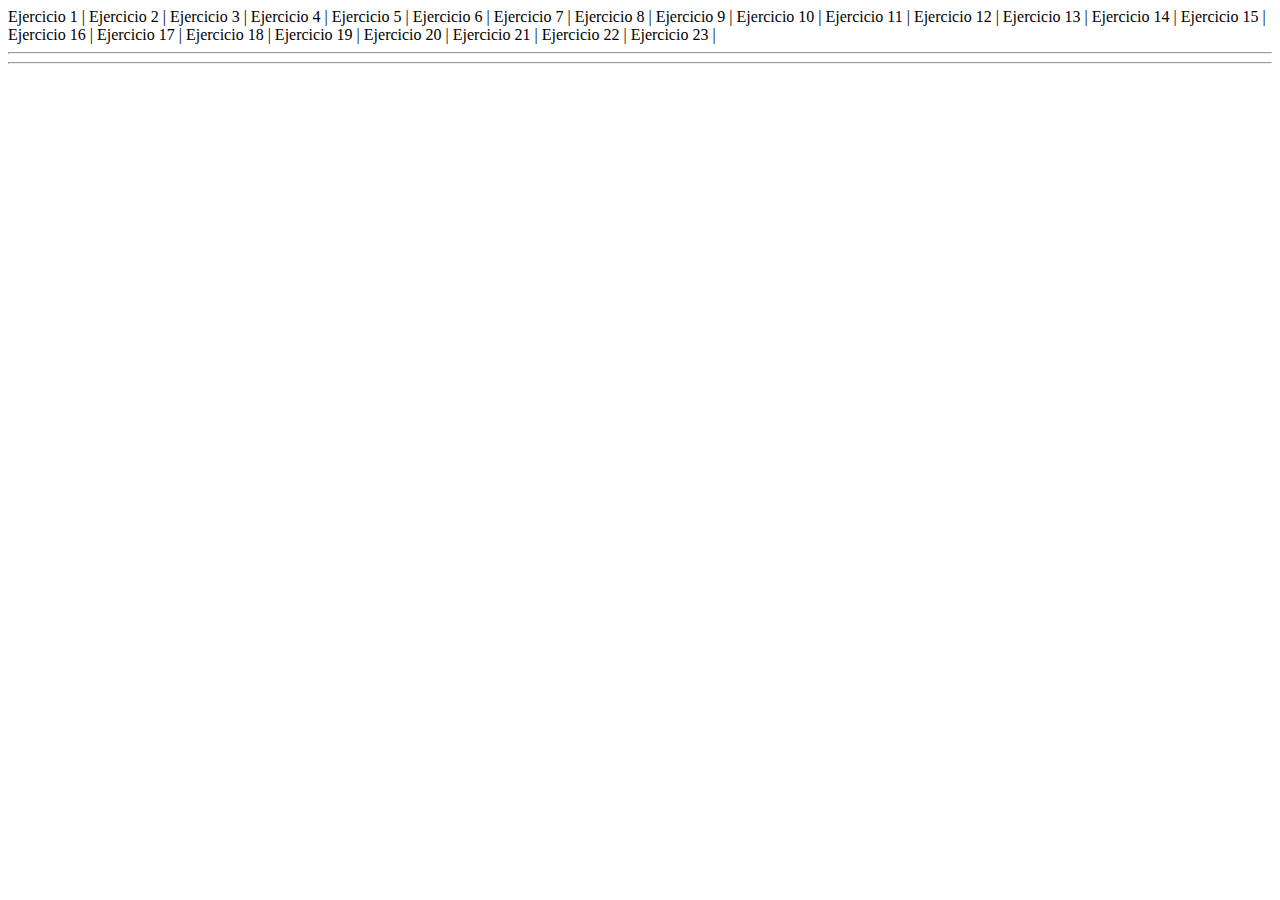
<file: Taller02/index.html>
<!DOCTYPE html>
<html lang="es">
<head>
  <meta charset="UTF-8">
  <meta name="viewport" content="width=device-width, initial-scale=1.0">
  <title>Document</title>
</head>
<body>
  <nav>
    <span onclick="ejercicio1()" style="cursor: pointer;">Ejercicio 1 | </span>
    <span onclick="ejercicio2()" style="cursor: pointer;">Ejercicio 2 | </span>
    <span onclick="ejercicio3()" style="cursor: pointer;">Ejercicio 3 | </span>
    <span onclick="ejercicio4()" style="cursor: pointer;">Ejercicio 4 | </span>
    <span onclick="ejercicio5()" style="cursor: pointer;">Ejercicio 5 | </span>
    <span onclick="ejercicio6()" style="cursor: pointer;">Ejercicio 6 | </span>
    <span onclick="ejercicio7()" style="cursor: pointer;">Ejercicio 7 | </span>
    <span onclick="ejercicio8()" style="cursor: pointer;">Ejercicio 8 | </span>
    <span onclick="ejercicio9()" style="cursor: pointer;">Ejercicio 9 | </span>
    <span onclick="ejercicio10()" style="cursor: pointer;">Ejercicio 10 | </span>
    <span onclick="ejercicio11()" style="cursor: pointer;">Ejercicio 11 | </span>
    <span onclick="ejercicio12()" style="cursor: pointer;">Ejercicio 12 | </span>
    <span onclick="ejercicio13()" style="cursor: pointer;">Ejercicio 13 | </span>
    <span onclick="ejercicio14()" style="cursor: pointer;">Ejercicio 14 | </span>
    <span onclick="ejercicio15()" style="cursor: pointer;">Ejercicio 15 | </span>
    <span onclick="ejercicio16()" style="cursor: pointer;">Ejercicio 16 | </span>
    <span onclick="ejercicio17()" style="cursor: pointer;">Ejercicio 17 | </span>
    <span onclick="ejercicio18()" style="cursor: pointer;">Ejercicio 18 | </span>
    <span onclick="ejercicio19()" style="cursor: pointer;">Ejercicio 19 | </span>
    <span onclick="ejercicio20()" style="cursor: pointer;">Ejercicio 20 | </span>
    <span onclick="ejercicio21()" style="cursor: pointer;">Ejercicio 21 | </span>
    <span onclick="ejercicio22()" style="cursor: pointer;">Ejercicio 22 | </span>
    <span onclick="ejercicio23()" style="cursor: pointer;">Ejercicio 23 | </span>
  </nav>
  <hr>
  <div id="enunciado"></div>
  <hr>
  <div id="resultado"></div>
</body>

<!--Script-->
<script src="./js/main.js"></script>
</html>
</file>
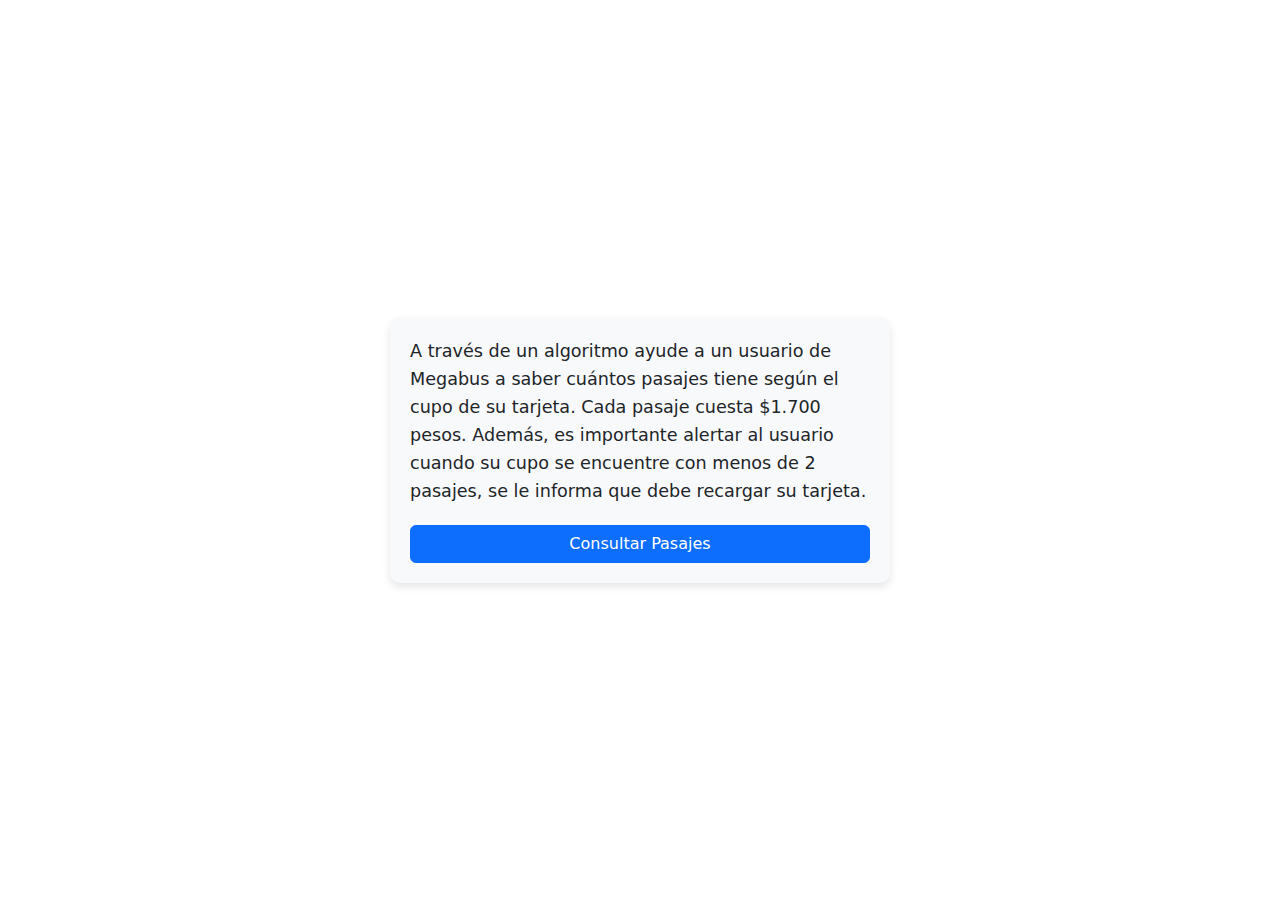
<file: Taller01/views/ejer_01.html>
<!DOCTYPE html>
<html lang="es">

<head>
    <meta charset="UTF-8">
    <meta name="viewport" content="width=device-width, initial-scale=1.0">
    <title>Ejercicio 01</title>
    <!-- Agregar Bootstrap -->
    <link href="https://cdn.jsdelivr.net/npm/bootstrap@5.3.3/dist/css/bootstrap.min.css" rel="stylesheet">
    <link rel="stylesheet" href="../css/style.css">
</head>

<body>

    <div class="d-flex justify-content-center align-items-center min-vh-100">
        <div class="container form-container">
            <!-- Enunciado -->
            <p>A través de un algoritmo ayude a un usuario de Megabus a saber cuántos
                pasajes tiene según el cupo de su tarjeta. Cada pasaje cuesta $1.700 pesos.
                Además, es importante alertar al usuario cuando su cupo se encuentre con
                menos de 2 pasajes, se le informa que debe recargar su tarjeta.</p>


            <button class="btn btn-primary" onclick="consultarPasaje()">Consultar Pasajes</button>

            <!-- resultados -->
            <div id="resultado"></div>
        </div>
    </div>

    <!--scripts-->
    <script src="../js/01.js"></script>
    <!--  Bootstrap -->
    <script src="https://cdn.jsdelivr.net/npm/bootstrap@5.3.0-alpha1/dist/js/bootstrap.bundle.min.js"
        integrity="sha384-wEYG3WjdoAGk9Ocl0r2uY9Mw7nzRJSaZoBlz5Ba58bxgtdw2D3bxhGJ7e9p0ym35"
        crossorigin="anonymous"></script>
</body>

</html>
</file>
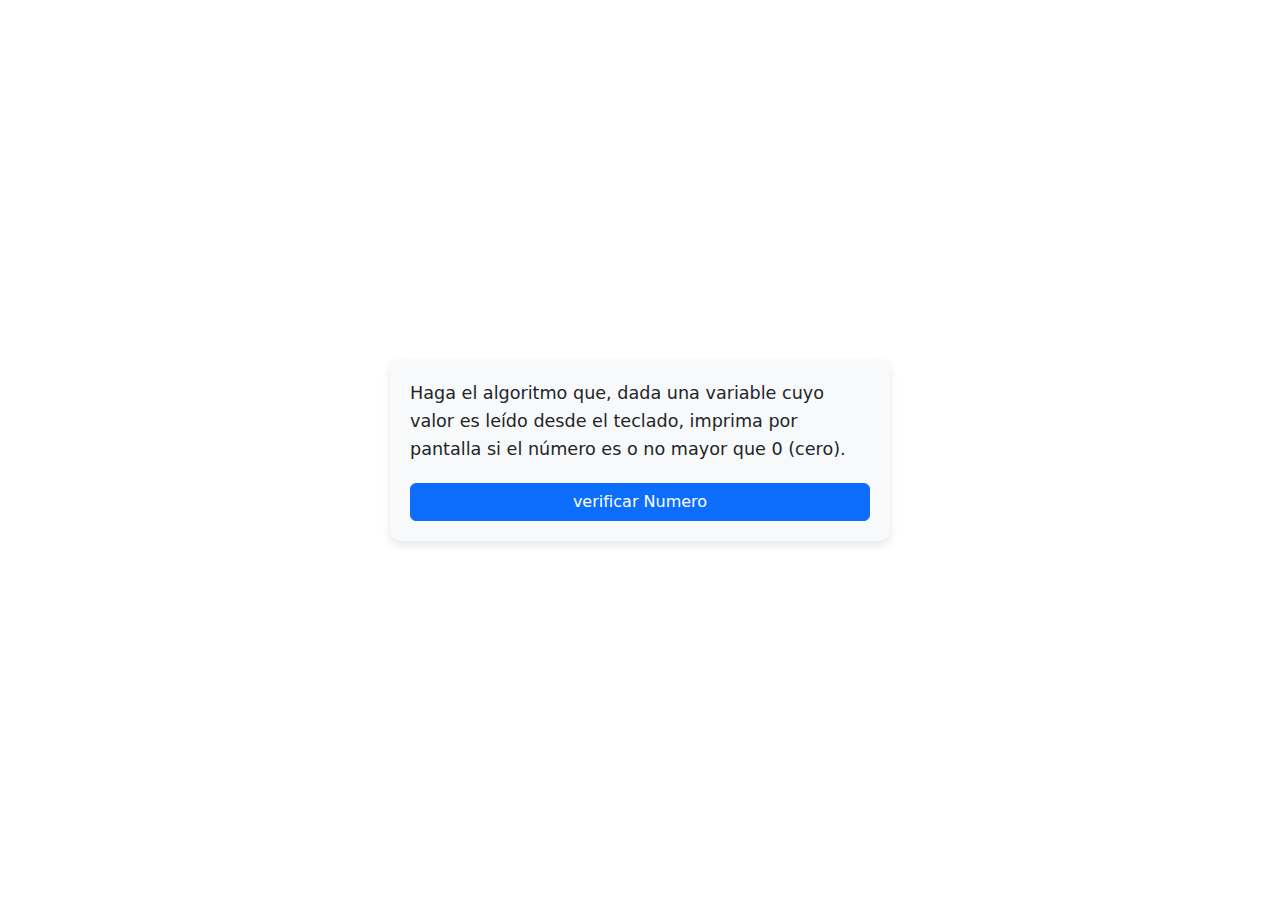
<file: Taller01/views/ejer_02.html>
<!DOCTYPE html>
<html lang="es">

<head>
    <meta charset="UTF-8">
    <meta name="viewport" content="width=device-width, initial-scale=1.0">
    <title>Ejercicio 02</title>
    <!-- Agregar Bootstrap -->
    <link href="https://cdn.jsdelivr.net/npm/bootstrap@5.3.3/dist/css/bootstrap.min.css" rel="stylesheet">
    <link rel="stylesheet" href="../css/style.css">
</head>

<body>

    <div class="d-flex justify-content-center align-items-center min-vh-100">
        <div class="container form-container">
            <!-- Enunciado -->
            <p>Haga el algoritmo que, dada una variable cuyo valor es leído desde el
                teclado, imprima por pantalla si el número es o no mayor que 0 (cero).</p>


            <button class="btn btn-primary" onclick="verificarNumero()">verificar Numero</button>

            <!-- resultados -->
            <div id="resultado"></div>
        </div>
    </div>

    <!--scripts-->
    <script src="../js/02.js"></script>
    <!--  Bootstrap -->
    <script src="https://cdn.jsdelivr.net/npm/bootstrap@5.3.0-alpha1/dist/js/bootstrap.bundle.min.js"
        integrity="sha384-wEYG3WjdoAGk9Ocl0r2uY9Mw7nzRJSaZoBlz5Ba58bxgtdw2D3bxhGJ7e9p0ym35"
        crossorigin="anonymous"></script>
</body>

</html>
</file>
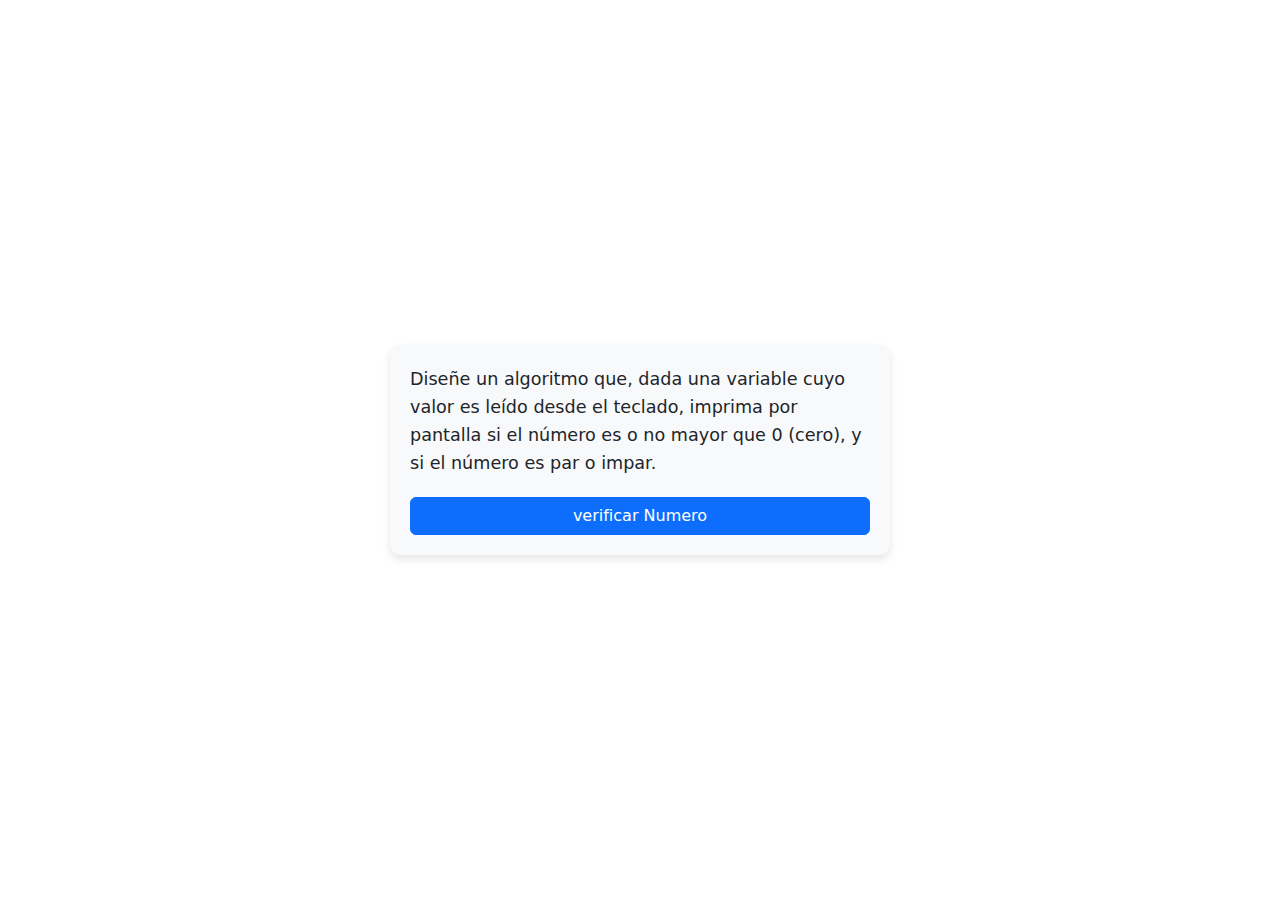
<file: Taller01/views/ejer_03.html>
<!DOCTYPE html>
<html lang="es">

<head>
    <meta charset="UTF-8">
    <meta name="viewport" content="width=device-width, initial-scale=1.0">
    <title>Ejercicio 03</title>
    <!-- Agregar Bootstrap -->
    <link href="https://cdn.jsdelivr.net/npm/bootstrap@5.3.3/dist/css/bootstrap.min.css" rel="stylesheet">
    <link rel="stylesheet" href="../css/style.css">
</head>

<body>

    <div class="d-flex justify-content-center align-items-center min-vh-100">
        <div class="container form-container">
            <!-- Enunciado -->
            <p>Diseñe un algoritmo que, dada una variable cuyo valor es leído desde el
                teclado, imprima por pantalla si el número es o no mayor que 0 (cero), y si
                el número es par o impar.</p>


            <button class="btn btn-primary" onclick="verificarNumero()">verificar Numero</button>

            <!-- resultados -->
            <div id="resultado"></div>
        </div>
    </div>

    <!--scripts-->
    <script src="../js/03.js"></script>
    <!--  Bootstrap -->
    <script src="https://cdn.jsdelivr.net/npm/bootstrap@5.3.0-alpha1/dist/js/bootstrap.bundle.min.js"
        integrity="sha384-wEYG3WjdoAGk9Ocl0r2uY9Mw7nzRJSaZoBlz5Ba58bxgtdw2D3bxhGJ7e9p0ym35"
        crossorigin="anonymous"></script>
</body>

</html>
</file>
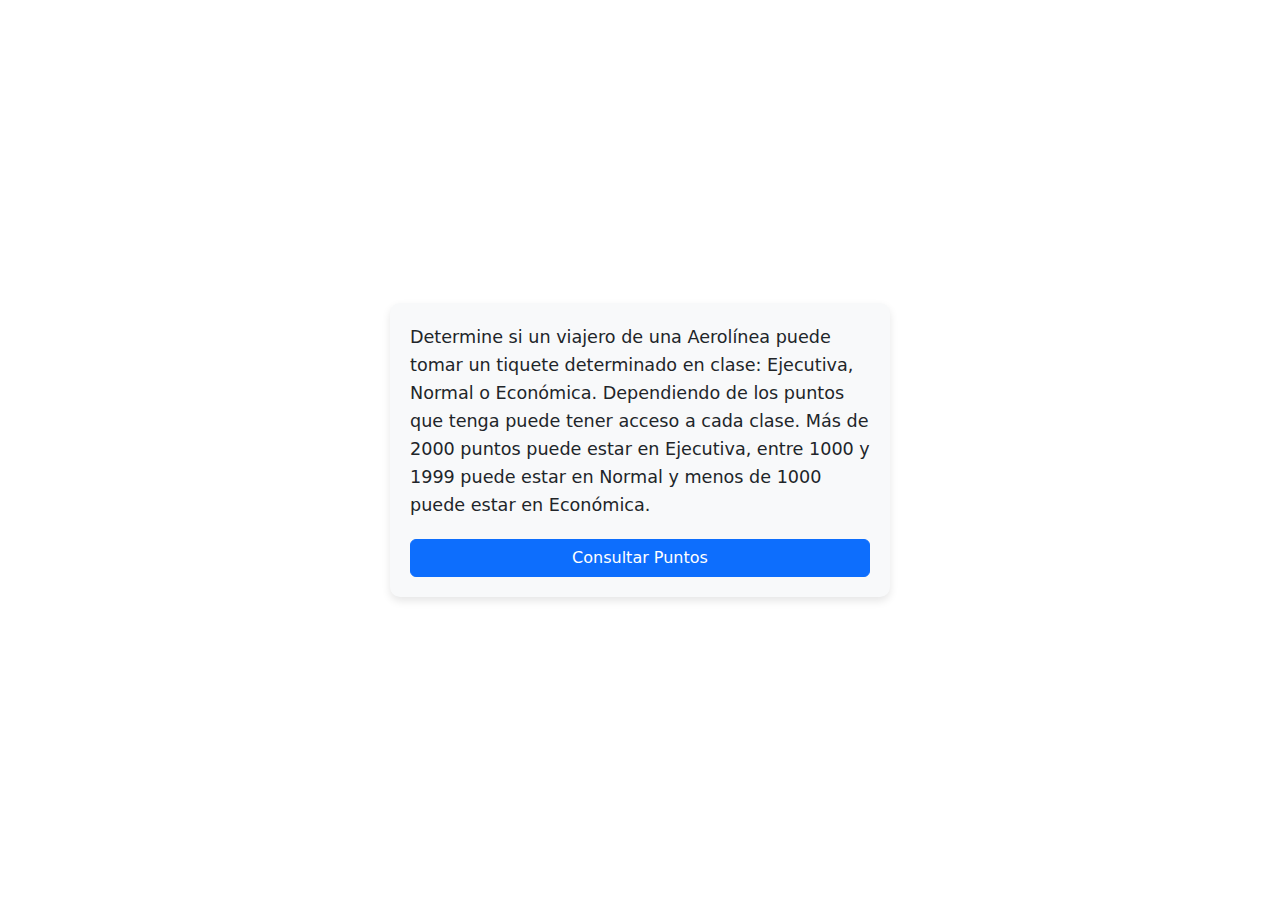
<file: Taller01/views/ejer_04.html>
<!DOCTYPE html>
<html lang="es">

<head>
    <meta charset="UTF-8">
    <meta name="viewport" content="width=device-width, initial-scale=1.0">
    <title>Ejercicio 04</title>
    <!-- Agregar Bootstrap -->
    <link href="https://cdn.jsdelivr.net/npm/bootstrap@5.3.3/dist/css/bootstrap.min.css" rel="stylesheet">
    <link rel="stylesheet" href="../css/style.css">
</head>

<body>

    <div class="d-flex justify-content-center align-items-center min-vh-100">
        <div class="container form-container">
            <!-- Enunciado -->
            <p>Determine si un viajero de una Aerolínea puede tomar un tiquete
                determinado en clase: Ejecutiva, Normal o Económica. Dependiendo de los
                puntos que tenga puede tener acceso a cada clase. Más de 2000 puntos
                puede estar en Ejecutiva, entre 1000 y 1999 puede estar en Normal y
                menos de 1000 puede estar en Económica.</p>


            <button class="btn btn-primary" onclick="consultarPuntos()">Consultar Puntos</button>

            <!-- resultados -->
            <div id="resultado"></div>
        </div>
    </div>

    <!--scripts-->
    <script src="../js/04.js"></script>
    <!--  Bootstrap -->
    <script src="https://cdn.jsdelivr.net/npm/bootstrap@5.3.0-alpha1/dist/js/bootstrap.bundle.min.js"
        integrity="sha384-wEYG3WjdoAGk9Ocl0r2uY9Mw7nzRJSaZoBlz5Ba58bxgtdw2D3bxhGJ7e9p0ym35"
        crossorigin="anonymous"></script>
</body>

</html>
</file>
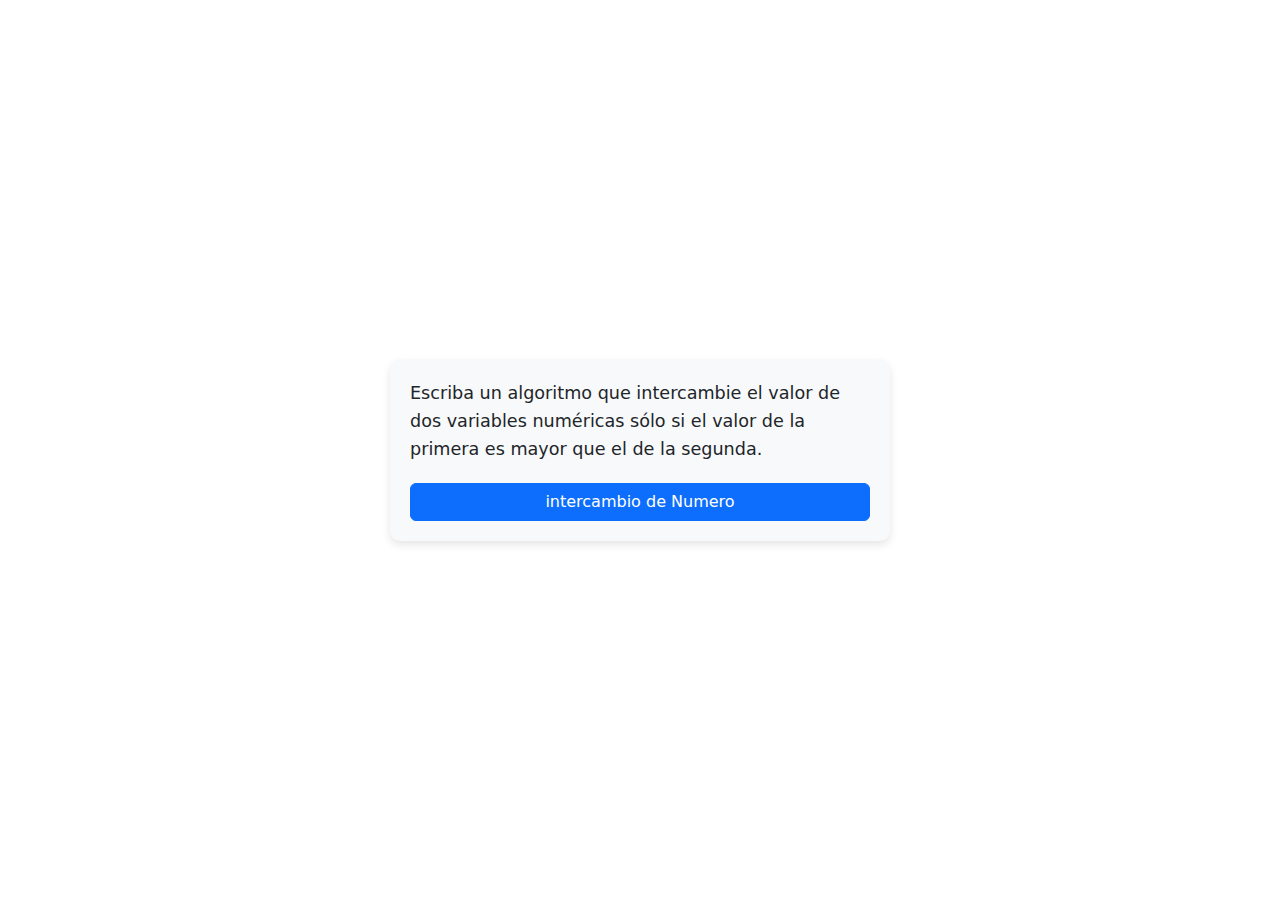
<file: Taller01/views/ejer_05.html>
<!DOCTYPE html>
<html lang="es">

<head>
    <meta charset="UTF-8">
    <meta name="viewport" content="width=device-width, initial-scale=1.0">
    <title>Ejercicio 05</title>
    <!-- Agregar Bootstrap -->
    <link href="https://cdn.jsdelivr.net/npm/bootstrap@5.3.3/dist/css/bootstrap.min.css" rel="stylesheet">
    <link rel="stylesheet" href="../css/style.css">
</head>

<body>

    <div class="d-flex justify-content-center align-items-center min-vh-100">
        <div class="container form-container">
            <!-- Enunciado -->
            <p>Escriba un algoritmo que intercambie el valor de dos variables numéricas
                sólo si el valor de la primera es mayor que el de la segunda.</p>


            <button class="btn btn-primary" onclick="intercambioNumero()">intercambio de Numero</button>

            <!-- resultados -->
            <div id="resultado"></div>
        </div>
    </div>

    <!--scripts-->
    <script src="../js/05.js"></script>
    <!--  Bootstrap -->
    <script src="https://cdn.jsdelivr.net/npm/bootstrap@5.3.0-alpha1/dist/js/bootstrap.bundle.min.js"
        integrity="sha384-wEYG3WjdoAGk9Ocl0r2uY9Mw7nzRJSaZoBlz5Ba58bxgtdw2D3bxhGJ7e9p0ym35"
        crossorigin="anonymous"></script>
</body>

</html>
</file>
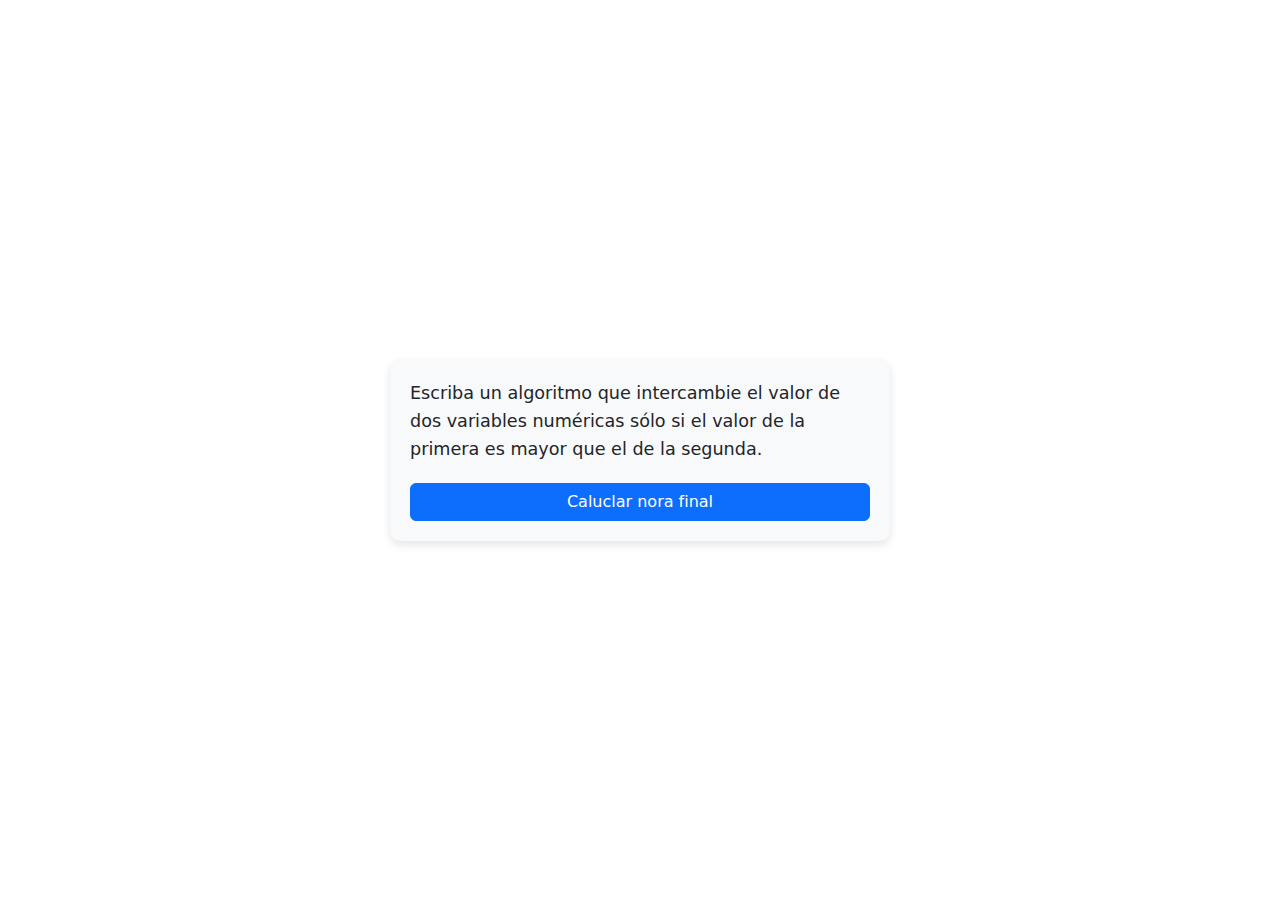
<file: Taller01/views/ejer_06.html>
<!DOCTYPE html>
<html lang="es">

<head>
    <meta charset="UTF-8">
    <meta name="viewport" content="width=device-width, initial-scale=1.0">
    <title>Ejercicio 06</title>
    <!-- Agregar Bootstrap -->
    <link href="https://cdn.jsdelivr.net/npm/bootstrap@5.3.3/dist/css/bootstrap.min.css" rel="stylesheet">
    <link rel="stylesheet" href="../css/style.css">
</head>

<body>

    <div class="d-flex justify-content-center align-items-center min-vh-100">
        <div class="container form-container">
            <!-- Enunciado -->
            <p>Escriba un algoritmo que intercambie el valor de dos variables numéricas
                sólo si el valor de la primera es mayor que el de la segunda.</p>


            <button class="btn btn-primary" onclick="calcularNota()">Caluclar nora final</button>

            <!-- resultados -->
            <div id="resultado"></div>
        </div>
    </div>

    <!--scripts-->
    <script src="../js/06.js"></script>
    <!--  Bootstrap -->
    <script src="https://cdn.jsdelivr.net/npm/bootstrap@5.3.0-alpha1/dist/js/bootstrap.bundle.min.js"
        integrity="sha384-wEYG3WjdoAGk9Ocl0r2uY9Mw7nzRJSaZoBlz5Ba58bxgtdw2D3bxhGJ7e9p0ym35"
        crossorigin="anonymous"></script>
</body>

</html>
</file>
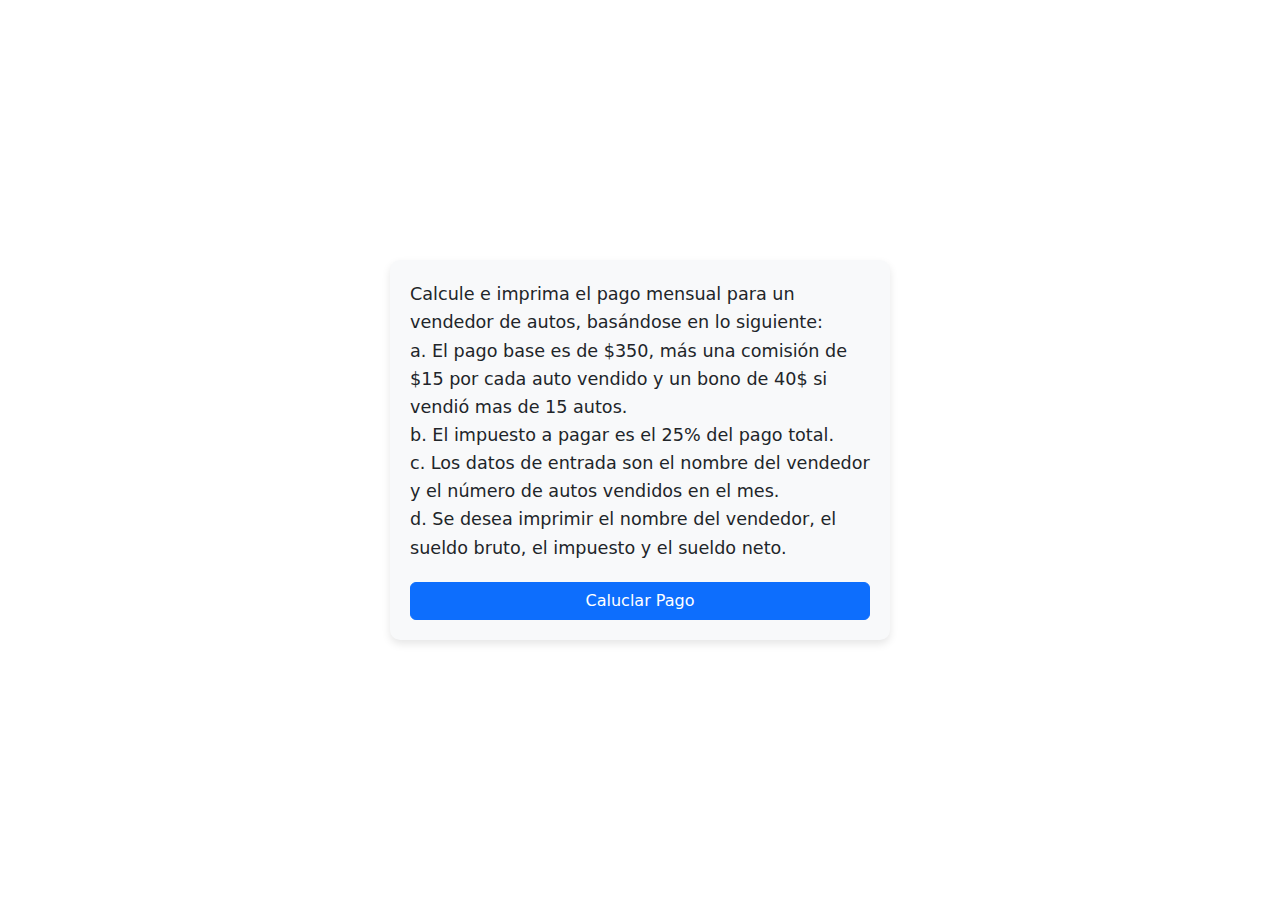
<file: Taller01/views/ejer_07.html>
<!DOCTYPE html>
<html lang="es">

<head>
    <meta charset="UTF-8">
    <meta name="viewport" content="width=device-width, initial-scale=1.0">
    <title>Ejercicio 07</title>
    <!-- Agregar Bootstrap -->
    <link href="https://cdn.jsdelivr.net/npm/bootstrap@5.3.3/dist/css/bootstrap.min.css" rel="stylesheet">
    <link rel="stylesheet" href="../css/style.css">
</head>

<body>

    <div class="d-flex justify-content-center align-items-center min-vh-100">
        <div class="container form-container">
            <!-- Enunciado -->
            <p>Calcule e imprima el pago mensual para un vendedor de autos, basándose
                en lo siguiente: <br>
                a. El pago base es de $350, más una comisión de $15 por cada auto
                vendido y un bono de 40$ si vendió mas de 15 autos. <br>
                b. El impuesto a pagar es el 25% del pago total. <br>
                c. Los datos de entrada son el nombre del vendedor y el número de
                autos vendidos en el mes. <br>
                d. Se desea imprimir el nombre del vendedor, el sueldo bruto, el
                impuesto y el sueldo neto.</p>


            <button class="btn btn-primary" onclick="calcularPago()">Caluclar Pago</button>

            <!-- resultados -->
            <div id="resultado"></div>
        </div>
    </div>

    <!--scripts-->
    <script src="../js/07.js"></script>
    <!--  Bootstrap -->
    <script src="https://cdn.jsdelivr.net/npm/bootstrap@5.3.0-alpha1/dist/js/bootstrap.bundle.min.js"
        integrity="sha384-wEYG3WjdoAGk9Ocl0r2uY9Mw7nzRJSaZoBlz5Ba58bxgtdw2D3bxhGJ7e9p0ym35"
        crossorigin="anonymous"></script>
</body>

</html>
</file>
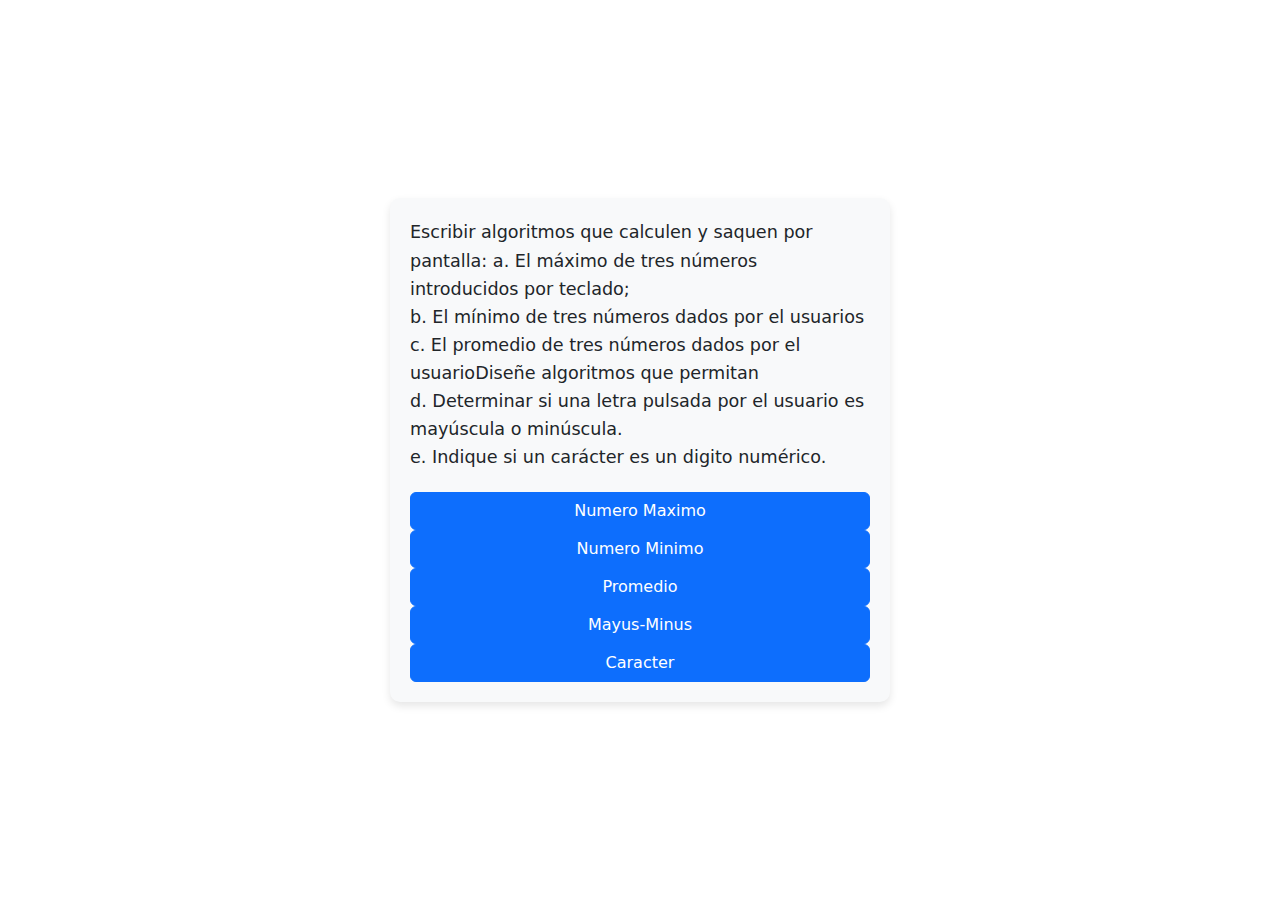
<file: Taller01/views/ejer_08.html>
<!DOCTYPE html>
<html lang="es">

<head>
    <meta charset="UTF-8">
    <meta name="viewport" content="width=device-width, initial-scale=1.0">
    <title>Ejercicio 08</title>
    <!-- Agregar Bootstrap -->
    <link href="https://cdn.jsdelivr.net/npm/bootstrap@5.3.3/dist/css/bootstrap.min.css" rel="stylesheet">
    <link rel="stylesheet" href="../css/style.css">
</head>

<body>

    <div class="d-flex justify-content-center align-items-center min-vh-100">
        <div class="container form-container">
            <!-- Enunciado -->
            <p>Escribir algoritmos que calculen y saquen por pantalla:
                a. El máximo de tres números introducidos por teclado;<br>
                b. El mínimo de tres números dados por el usuarios<br>
                c. El promedio de tres números dados por el usuarioDiseñe algoritmos
                que permitan<br>
                d. Determinar si una letra pulsada por el usuario es mayúscula o
                minúscula.<br>
                e. Indique si un carácter es un digito numérico.</p>

            <!--Maximo-->
            <button class="btn btn-primary" onclick="obtnerMaximo()">Numero Maximo</button>
            <!--Minimo-->
            <button class="btn btn-primary" onclick="obtenerMinimo()">Numero Minimo</button>
            <!--Promedio-->
            <button class="btn btn-primary" onclick="obtenerPromedio()">Promedio</button>
            <!--Letra Mayuscula - Minuscula-->
            <button class="btn btn-primary" onclick="letraMayusMinus()">Mayus-Minus</button>
            <!--Caracter-->
            <button class="btn btn-primary" onclick="caracter()">Caracter</button>


            <!-- resultados -->
            <div id="resultado"></div>
        </div>
    </div>

    <!--scripts-->
    <script src="../js/08.js"></script>
    <!--  Bootstrap -->
    <script src="https://cdn.jsdelivr.net/npm/bootstrap@5.3.0-alpha1/dist/js/bootstrap.bundle.min.js"
        integrity="sha384-wEYG3WjdoAGk9Ocl0r2uY9Mw7nzRJSaZoBlz5Ba58bxgtdw2D3bxhGJ7e9p0ym35"
        crossorigin="anonymous"></script>
</body>

</html>
</file>
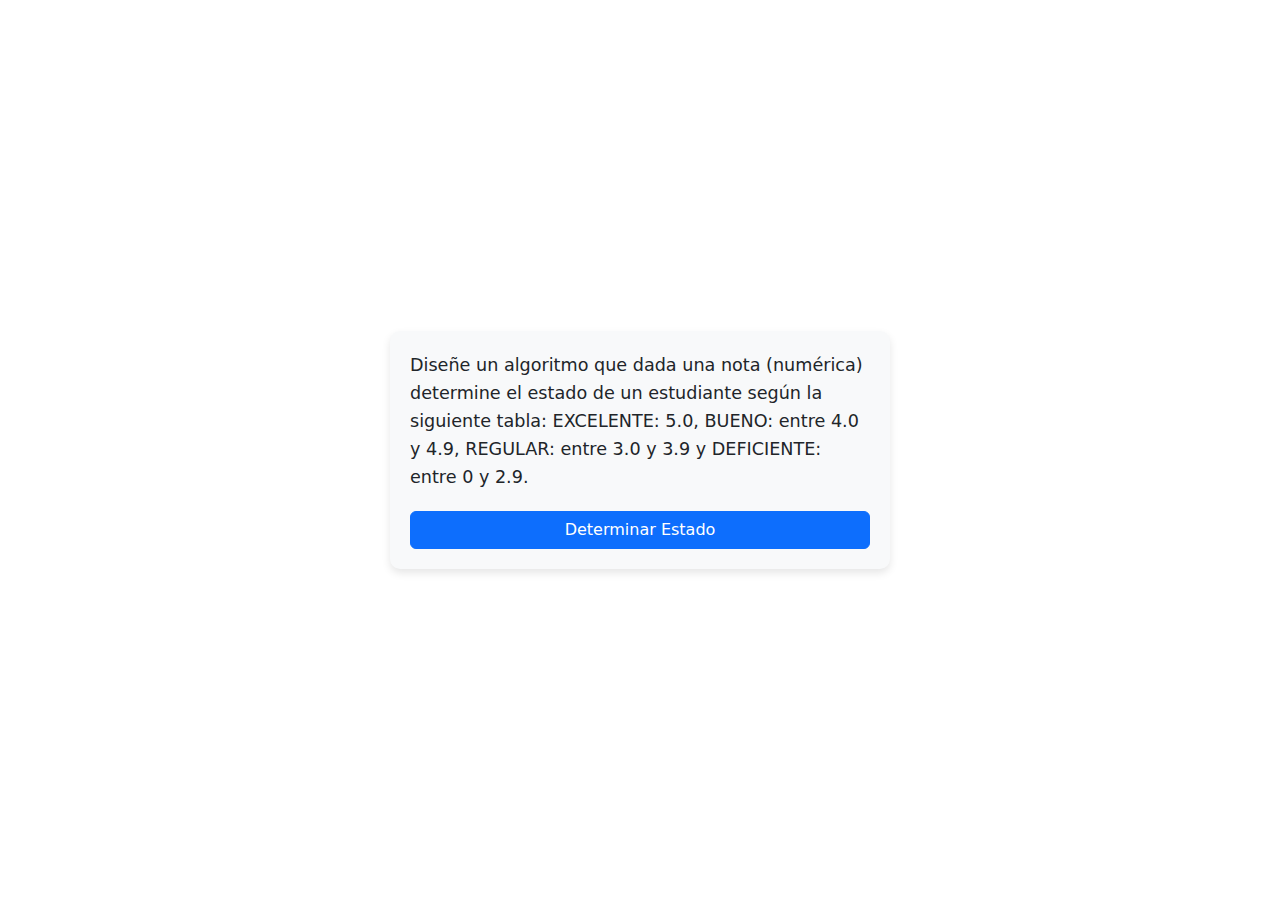
<file: Taller01/views/ejer_09.html>
<!DOCTYPE html>
<html lang="es">

<head>
    <meta charset="UTF-8">
    <meta name="viewport" content="width=device-width, initial-scale=1.0">
    <title>Ejercicio 09</title>
    <!-- Agregar Bootstrap -->
    <link href="https://cdn.jsdelivr.net/npm/bootstrap@5.3.3/dist/css/bootstrap.min.css" rel="stylesheet">
    <link rel="stylesheet" href="../css/style.css">
</head>

<body>

    <div class="d-flex justify-content-center align-items-center min-vh-100">
        <div class="container form-container">
            <!-- Enunciado -->
            <p>Diseñe un algoritmo que dada una nota (numérica) determine el estado de
                un estudiante según la siguiente tabla: EXCELENTE: 5.0, BUENO: entre 4.0 y
                4.9, REGULAR: entre 3.0 y 3.9 y DEFICIENTE: entre 0 y 2.9.</p>


            <button class="btn btn-primary" onclick="estadoEstudiante()">Determinar Estado</button>

            <!-- resultados -->
            <div id="resultado"></div>
        </div>
    </div>

    <!--scripts-->
    <script src="../js/09.js"></script>
    <!--  Bootstrap -->
    <script src="https://cdn.jsdelivr.net/npm/bootstrap@5.3.0-alpha1/dist/js/bootstrap.bundle.min.js"
        integrity="sha384-wEYG3WjdoAGk9Ocl0r2uY9Mw7nzRJSaZoBlz5Ba58bxgtdw2D3bxhGJ7e9p0ym35"
        crossorigin="anonymous"></script>
</body>

</html>
</file>
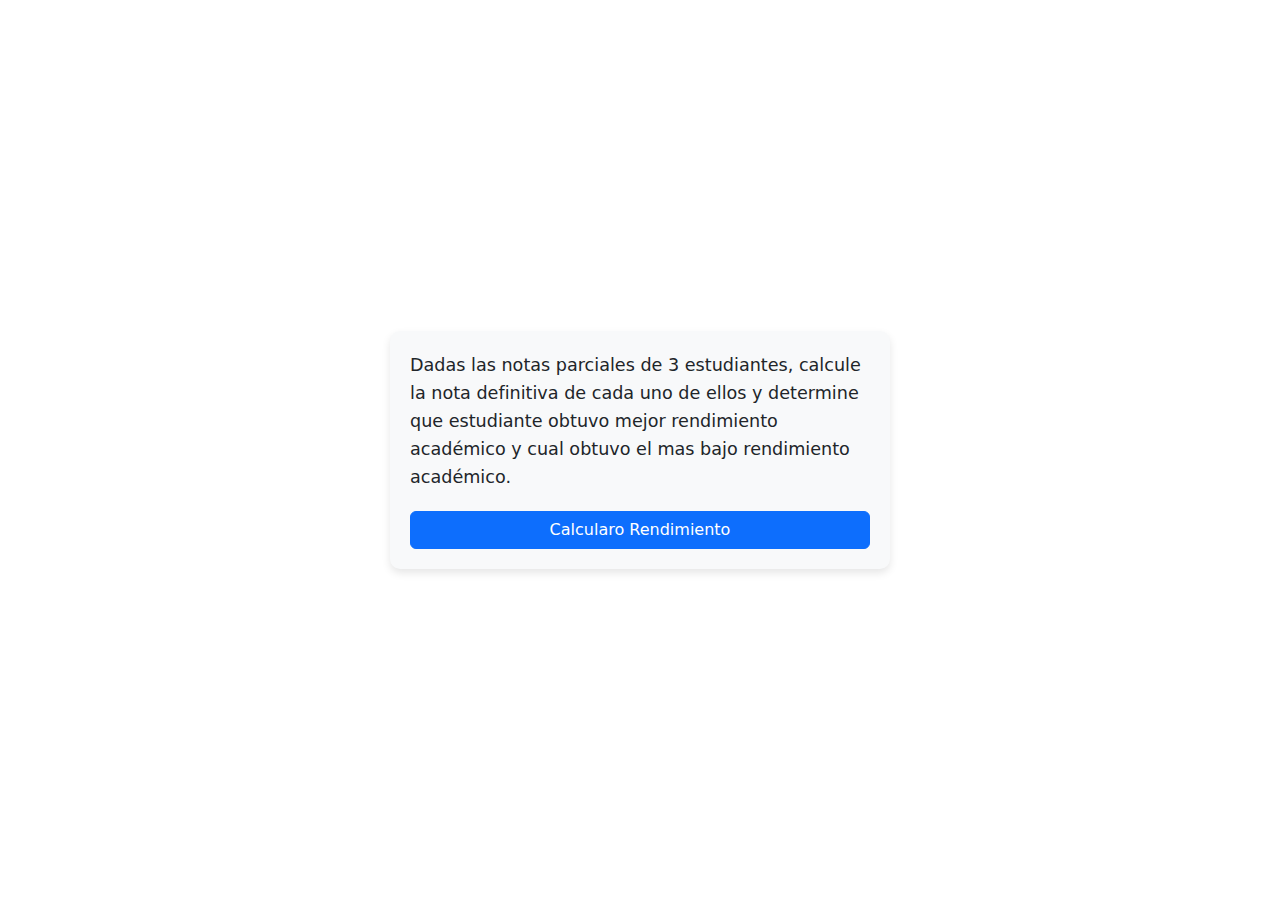
<file: Taller01/views/ejer_10.html>
<!DOCTYPE html>
<html lang="es">

<head>
    <meta charset="UTF-8">
    <meta name="viewport" content="width=device-width, initial-scale=1.0">
    <title>Ejercicio 10</title>
    <!-- Agregar Bootstrap -->
    <link href="https://cdn.jsdelivr.net/npm/bootstrap@5.3.3/dist/css/bootstrap.min.css" rel="stylesheet">
    <link rel="stylesheet" href="../css/style.css">
</head>

<body>

    <div class="d-flex justify-content-center align-items-center min-vh-100">
        <div class="container form-container">
            <!-- Enunciado -->
            <p>Dadas las notas parciales de 3 estudiantes, calcule la nota definitiva de
                cada uno de ellos y determine que estudiante obtuvo mejor rendimiento
                académico y cual obtuvo el mas bajo rendimiento académico.</p>


            <button class="btn btn-primary" onclick="calcularRendimiento()">Calcularo Rendimiento</button>

            <!-- resultados -->
            <div id="resultado"></div>
        </div>
    </div>

    <!--scripts-->
    <script src="../js/10.js"></script>
    <!--  Bootstrap -->
    <script src="https://cdn.jsdelivr.net/npm/bootstrap@5.3.0-alpha1/dist/js/bootstrap.bundle.min.js"
        integrity="sha384-wEYG3WjdoAGk9Ocl0r2uY9Mw7nzRJSaZoBlz5Ba58bxgtdw2D3bxhGJ7e9p0ym35"
        crossorigin="anonymous"></script>
</body>

</html>
</file>
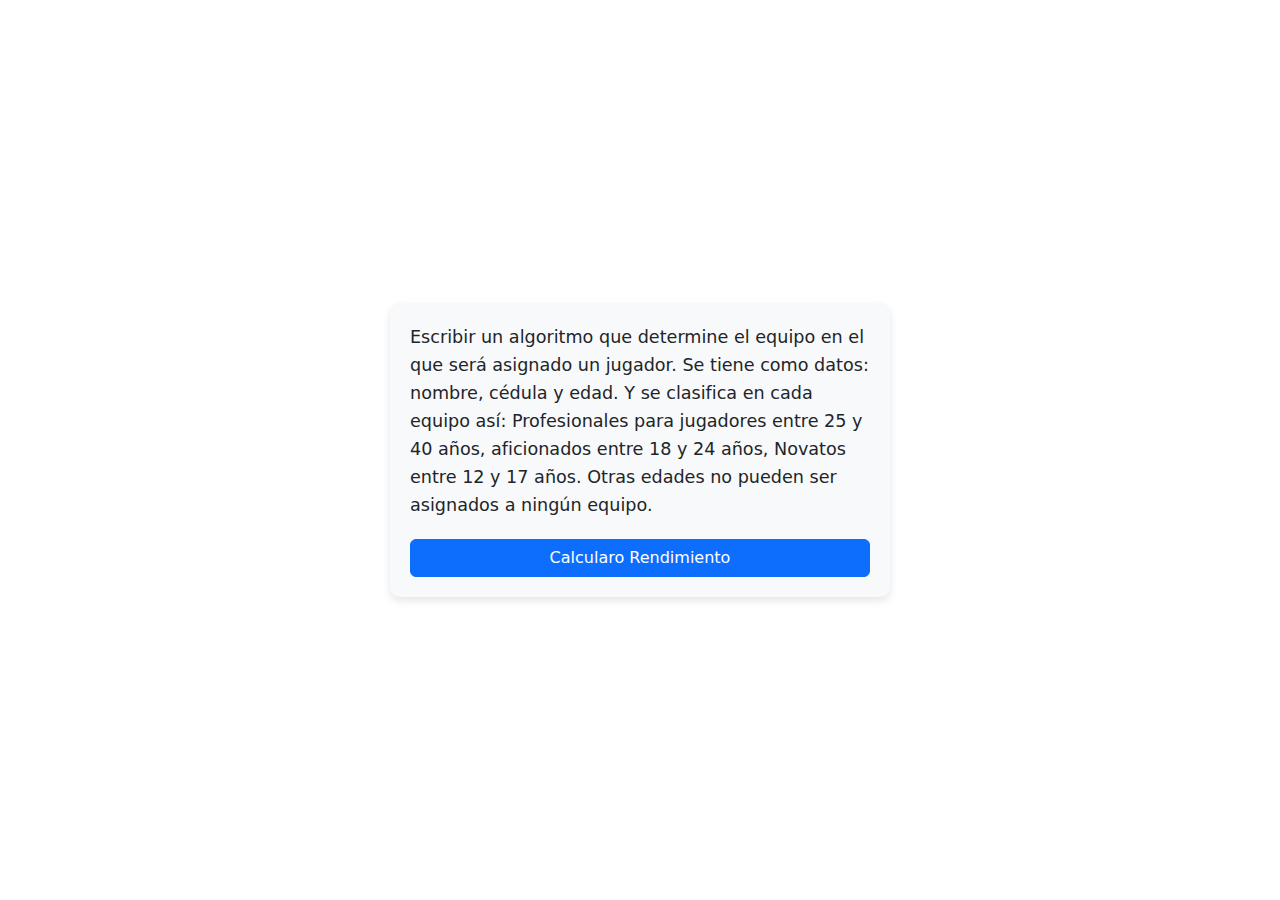
<file: Taller01/views/ejer_11.html>
<!DOCTYPE html>
<html lang="es">

<head>
    <meta charset="UTF-8">
    <meta name="viewport" content="width=device-width, initial-scale=1.0">
    <title>Ejercicio 11</title>
    <!-- Agregar Bootstrap -->
    <link href="https://cdn.jsdelivr.net/npm/bootstrap@5.3.3/dist/css/bootstrap.min.css" rel="stylesheet">
    <link rel="stylesheet" href="../css/style.css">
</head>

<body>

    <div class="d-flex justify-content-center align-items-center min-vh-100">
        <div class="container form-container">
            <!-- Enunciado -->
            <p>Escribir un algoritmo que determine el equipo en el que será asignado un
                jugador. Se tiene como datos: nombre, cédula y edad. Y se clasifica en cada
                equipo así: Profesionales para jugadores entre 25 y 40 años, aficionados
                entre 18 y 24 años, Novatos entre 12 y 17 años. Otras edades no pueden
                ser asignados a ningún equipo.</p>


            <button class="btn btn-primary" onclick="calcularRendimiento()">Calcularo Rendimiento</button>

            <!-- resultados -->
            <div id="resultado"></div>
        </div>
    </div>

    <!--scripts-->
    <script src="../js/11.js"></script>
    <!--  Bootstrap -->
    <script src="https://cdn.jsdelivr.net/npm/bootstrap@5.3.0-alpha1/dist/js/bootstrap.bundle.min.js"
        integrity="sha384-wEYG3WjdoAGk9Ocl0r2uY9Mw7nzRJSaZoBlz5Ba58bxgtdw2D3bxhGJ7e9p0ym35"
        crossorigin="anonymous"></script>
</body>

</html>
</file>
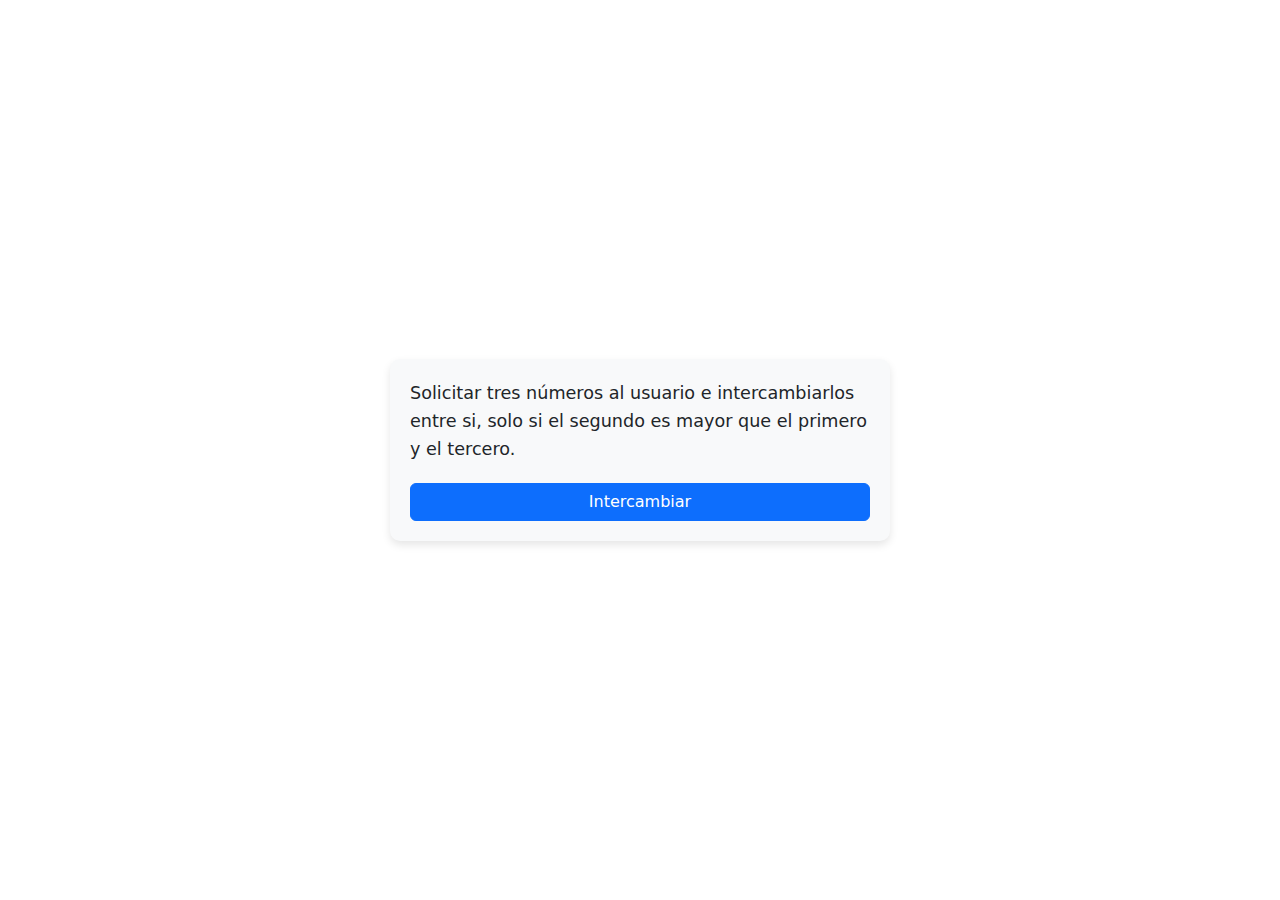
<file: Taller01/views/ejer_12.html>
<!DOCTYPE html>
<html lang="es">

<head>
    <meta charset="UTF-8">
    <meta name="viewport" content="width=device-width, initial-scale=1.0">
    <title>Ejercicio 12</title>
    <!-- Agregar Bootstrap -->
    <link href="https://cdn.jsdelivr.net/npm/bootstrap@5.3.3/dist/css/bootstrap.min.css" rel="stylesheet">
    <link rel="stylesheet" href="../css/style.css">
</head>

<body>

    <div class="d-flex justify-content-center align-items-center min-vh-100">
        <div class="container form-container">
            <!-- Enunciado -->
            <p>Solicitar tres números al usuario e intercambiarlos entre si, solo si el
                segundo es mayor que el primero y el tercero.</p>


            <button class="btn btn-primary" onclick="intercambiarNumero()">Intercambiar</button>

            <!-- resultados -->
            <div id="resultado"></div>
        </div>
    </div>

    <!--scripts-->
    <script src="../js/12.js"></script>
    <!--  Bootstrap -->
    <script src="https://cdn.jsdelivr.net/npm/bootstrap@5.3.0-alpha1/dist/js/bootstrap.bundle.min.js"
        integrity="sha384-wEYG3WjdoAGk9Ocl0r2uY9Mw7nzRJSaZoBlz5Ba58bxgtdw2D3bxhGJ7e9p0ym35"
        crossorigin="anonymous"></script>
</body>

</html>
</file>
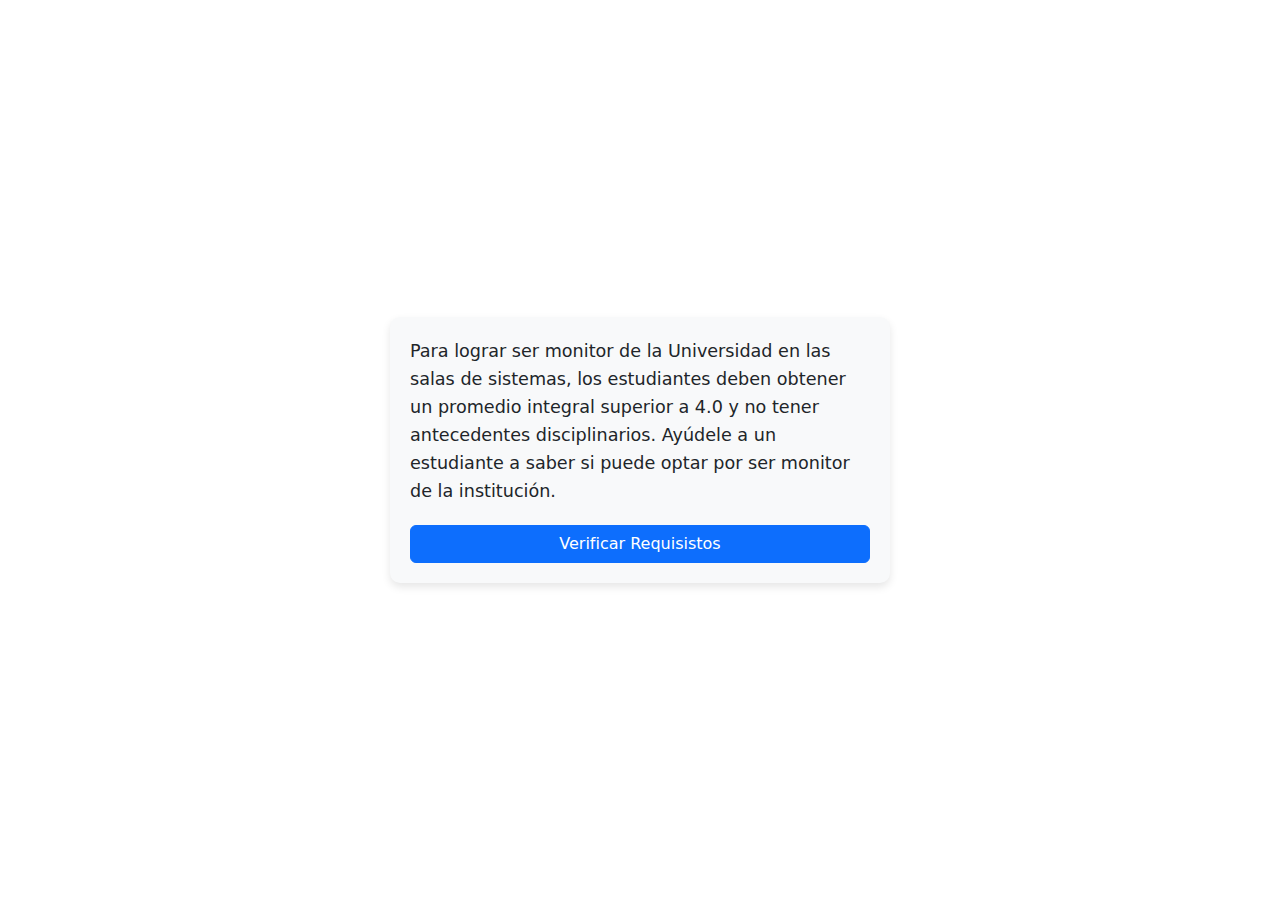
<file: Taller01/views/ejer_13.html>
<!DOCTYPE html>
<html lang="es">

<head>
    <meta charset="UTF-8">
    <meta name="viewport" content="width=device-width, initial-scale=1.0">
    <title>Ejercicio 13</title>
    <!-- Agregar Bootstrap -->
    <link href="https://cdn.jsdelivr.net/npm/bootstrap@5.3.3/dist/css/bootstrap.min.css" rel="stylesheet">
    <link rel="stylesheet" href="../css/style.css">
</head>

<body>

    <div class="d-flex justify-content-center align-items-center min-vh-100">
        <div class="container form-container">
            <!-- Enunciado -->
            <p>Para lograr ser monitor de la Universidad en las salas de sistemas, los
                estudiantes deben obtener un promedio integral superior a 4.0 y no tener
                antecedentes disciplinarios. Ayúdele a un estudiante a saber si puede optar
                por ser monitor de la institución.</p>


            <button class="btn btn-primary" onclick="verificarRequisitos()">Verificar Requisistos</button>

            <!-- resultados -->
            <div id="resultado"></div>
        </div>
    </div>

    <!--scripts-->
    <script src="../js/13.js"></script>
    <!--  Bootstrap -->
    <script src="https://cdn.jsdelivr.net/npm/bootstrap@5.3.0-alpha1/dist/js/bootstrap.bundle.min.js"
        integrity="sha384-wEYG3WjdoAGk9Ocl0r2uY9Mw7nzRJSaZoBlz5Ba58bxgtdw2D3bxhGJ7e9p0ym35"
        crossorigin="anonymous"></script>
</body>

</html>
</file>
<file: Taller01/css/style.css>
.container {
    max-width: 500px;
}

.form-container {
    background-color: #f8f9fa;
    padding: 20px;
    border-radius: 10px;
    box-shadow: 0 4px 8px rgba(0, 0, 0, 0.1);
}

.form-container p {
    margin-bottom: 20px;
    font-size: 1.1rem;
    line-height: 1.6;
}

.btn-primary {
    width: 100%;
}
</file>
